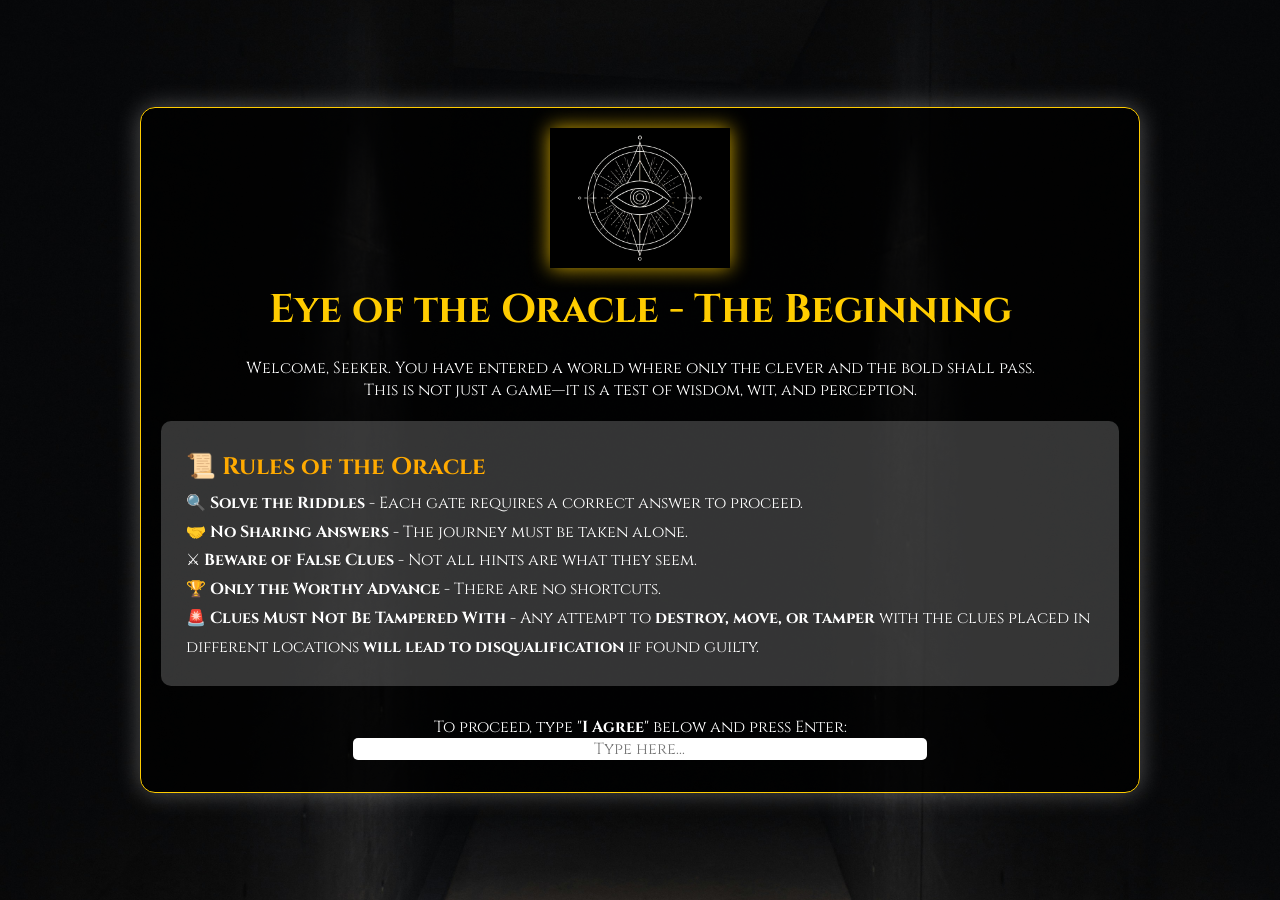
<file: index.html>
<!DOCTYPE html>
<html lang="en">
<head>
    <meta charset="UTF-8">
    <meta name="viewport" content="width=device-width, initial-scale=1.0">
    <title>Eye of the Oracle - The Beginning</title>
    <link rel="stylesheet" href="styles.css">
    <style>
        body {
            font-family: 'Poppins', sans-serif;
            text-align: center;
            background: url('charlesdeluvio-pcZvxrAyYoQ-unsplash.jpg') no-repeat center center fixed;
            background-size: cover;
            color: #ffffff;
            padding: 20px;
            margin: 0;
        }
        #container {
            width: 90%;
            max-width: 1000px;
            margin: auto;
            background: rgba(0, 0, 0, 0.8);
            padding: 20px;
            border-radius: 15px;
            box-shadow: 0 0 25px rgba(255, 255, 255, 0.3);
        }
        h1 { font-size: 2.5em;
            margin-bottom: 20px;
            color: #ffcc00;
        }
        h2 {
            color: #ffaa00;
        }
        .rules {
            text-align: left;
            background: rgba(255, 255, 255, 0.2);
            padding: 25px;
            border-radius: 10px;
            margin-top: 20px;
            line-height: 1.8;
        }
        ul {
            list-style: none;
            padding: 0;
        }
        li { font-size: 1em;
        }
        .input-container {
            margin-top: 30px;
        }
        #agreeInput { font-size: 1em;
            width: 60%;
            text-align: center;
            border-radius: 5px;
            border: none;
            outline: none;
        }
        .start-button { font-size: 1.1em;
            padding: 12px 25px;
            border: none;
            border-radius: 8px;
            cursor: pointer;
            margin-top: 20px;
            transition: 0.3s;
            display: none;
        }
        .start-button:hover {
            background: #ffaa00;
            transform: scale(1.05);
        }
        .warning {
            color: red;
            margin-top: 12px;
            font-size: 1em;
        }
        .logo {
            width: 180px;
            height: auto;
            margin-bottom: 15px;
        }
    </style>
</head>
<body>
    <div id="container">
        <img src="Orbis Arcane.png" alt="Orbis Arcana Logo" class="logo">
        <h1>Eye of the Oracle - The Beginning</h1>
        <p>Welcome, Seeker. You have entered a world where only the clever and the bold shall pass.</p>
        <p>This is not just a game—it is a test of wisdom, wit, and perception.</p>

        <div class="rules">
            <h2>📜 Rules of the Oracle</h2>
            <ul>
                <li>🔍 <b>Solve the Riddles</b> - Each gate requires a correct answer to proceed.</li>
                <li>🤝 <b>No Sharing Answers</b> - The journey must be taken alone.</li>
                <li>⚔ <b>Beware of False Clues</b> - Not all hints are what they seem.</li>
                <li>🏆 <b>Only the Worthy Advance</b> - There are no shortcuts.</li>
                <li>🚨 <b>Clues Must Not Be Tampered With</b> - Any attempt to <b>destroy, move, or tamper</b> with the clues placed in different locations <b>will lead to disqualification</b> if found guilty.</li>
            </ul>
        </div>

        <div class="input-container">
            <p>To proceed, type "<b>I Agree</b>" below and press Enter:</p>
            <input type="text" id="agreeInput" placeholder="Type here..." oninput="checkAgreement()">
            <p class="warning" id="warningText"></p>
        </div>

        <button class="start-button" id="startGame">🔑 Begin Your Journey</button>
    </div>

    <script>
        function checkAgreement() {
            const input = document.getElementById("agreeInput").value.trim().toLowerCase();
            const button = document.getElementById("startGame");
            const warningText = document.getElementById("warningText");

            if (input === "i agree") {
                button.style.display = "block";
                warningText.innerText = "";
            } else {
                button.style.display = "none";
                warningText.innerText = "You must type 'I Agree' exactly to continue.";
            }
        }

        document.getElementById("startGame").addEventListener("click", function() {
            localStorage.setItem("hasAgreed", "true");
            window.location.href = "register.html";
        });
    </script>
    <audio id="bg-audio" autoplay loop>
  <source src="sounds/thrill-bg.mp3" type="audio/mpeg">
  Your browser does not support the audio element.
</audio>

<script>
  // Ensure the audio plays after a user interaction (bypasses Chrome autoplay block)
  document.addEventListener('click', function () {
    const audio = document.getElementById('bg-audio');
    if (audio.paused) {
      audio.play().catch((e) => console.log('Autoplay blocked:', e));
    }
  });
</script>
</body>
</html>
</file>
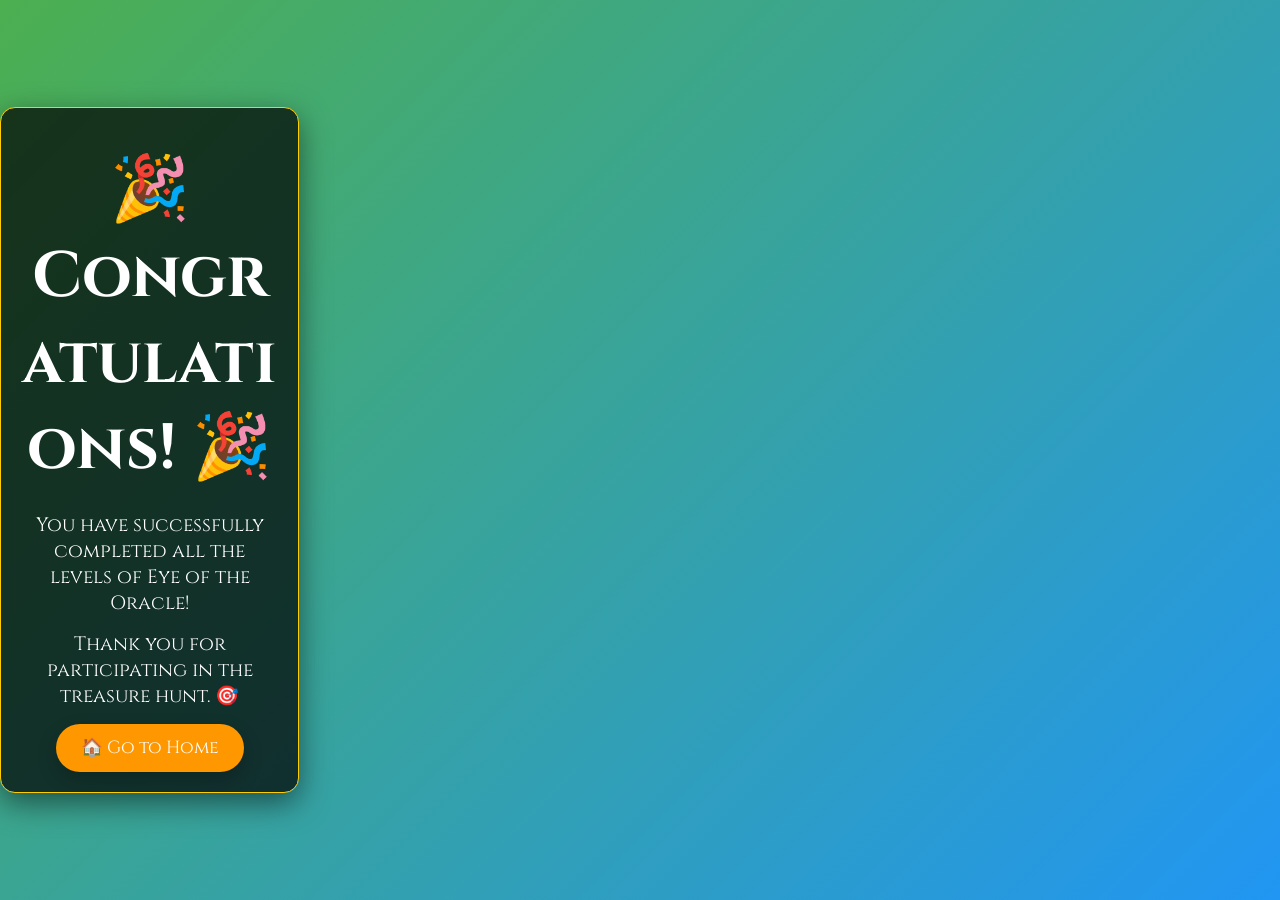
<file: congratulations.html>
<!DOCTYPE html>
<html lang="en">
<head>
    <meta charset="UTF-8">
    <meta name="viewport" content="width=device-width, initial-scale=1.0">
    <title>Congratulations!</title>
    <link rel="stylesheet" href="styles.css">
    <style>
        /* ✅ Page Styling */
        body {
            font-family: Arial, sans-serif;
            margin: 0;
            padding: 0;
            height: 100vh;
            display: flex;
            justify-content: center;
            align-items: center;
            background: linear-gradient(135deg, #4CAF50, #2196F3);
            color: white;
            overflow: hidden; /* Prevent scrolling */
            box-sizing: border-box;
        }

        #container {
            text-align: center;
            z-index: 2;
            padding: 20px;
            background: rgba(0, 0, 0, 0.7);
            border-radius: 15px;
            box-shadow: 0 10px 30px rgba(0, 0, 0, 0.5);
            animation: fadeIn 1.5s ease-in-out;
            max-width: 90%; /* Adjusted for small screens */
            overflow: hidden; /* Prevent text overflow */
            word-wrap: break-word; /* Ensure long text wraps */
        }

        h1 {
            font-size: 4rem; /* Fixed font size */
            margin: 20px 0;
            animation: bounce 1.5s ease infinite alternate;
            white-space: normal;
            overflow: hidden;
            text-overflow: ellipsis;
        }

        p {
            font-size: 1.2rem;
            margin: 15px 0;
        }

        .btn {
            display: inline-block;
            padding: 12px 25px;
            font-size: 1.1rem;
            color: white;
            background: #ff9800;
            text-decoration: none;
            border-radius: 25px;
            transition: 0.3s;
            box-shadow: 0 8px 20px rgba(0, 0, 0, 0.2);
        }

        .btn:hover {
            background: #f57c00;
            transform: scale(1.1);
        }

        /* ✅ Animations */
        @keyframes fadeIn {
            from {
                opacity: 0;
                transform: translateY(-50px);
            }
            to {
                opacity: 1;
                transform: translateY(0);
            }
        }

        @keyframes bounce {
            from {
                transform: translateY(0);
            }
            to {
                transform: translateY(-15px);
            }
        }

        /* ✅ Mobile-Friendly Design */
        @media (max-width: 768px) {
            h1 {
                font-size: 3.5rem;  /* Adjusted for mobile */
                margin: 10px 0;
            }

            p {
                font-size: 1rem;
            }

            .btn {
                font-size: 1rem;
                padding: 10px 20px;
            }
        }

        /* ✅ Portrait Mobile Adjustments */
        @media (max-width: 480px) {
            h1 {
                font-size: 3rem;  /* Smaller font size for portrait screens */
                margin: 10px 0;
            }

            p {
                font-size: 0.9rem;
            }

            .btn {
                font-size: 0.9rem;
                padding: 8px 18px;
            }
        }
    </style>
</head>
<body>

<div id="container">
    <h1>🎉 Congratulations! 🎉</h1>
    <p>You have successfully completed all the levels of Eye of the Oracle!</p>
    <p>Thank you for participating in the treasure hunt. 🎯</p>
    <a href="index.html" class="btn">🏠 Go to Home</a>
</div>

<script>
    // ✅ Create confetti effect
    function createConfetti() {
        const confettiCount = 120;
        const container = document.body;

        for (let i = 0; i < confettiCount; i++) {
            const confetti = document.createElement("div");
            confetti.classList.add("confetti");
            confetti.style.left = `${Math.random() * 100}vw`;
            confetti.style.animationDuration = `${Math.random() * 3 + 2}s`;
            confetti.style.animationDelay = `${Math.random()}s`;
            confetti.style.width = `${Math.random() * 10 + 5}px`;
            confetti.style.height = `${Math.random() * 10 + 5}px`;
            container.appendChild(confetti);

            // Remove confetti after animation ends
            setTimeout(() => confetti.remove(), 6000);
        }
    }

    // ✅ Trigger confetti on load
    window.onload = createConfetti;
</script>

</body>
</html>
</file>
<file: styles.css>
@import url('https://fonts.googleapis.com/css2?family=Cinzel:wght@400;700&family=Spectral:wght@300;500&display=swap');

* {
    margin: 0;
    padding: 0;
    box-sizing: border-box;
    font-family: 'Cinzel', serif;
}

/* 🔮 BACKGROUND */
body {
    background: url('charlesdeluvio-pcZvxrAyYoQ-unsplash.jpg') no-repeat center center fixed;
    background-size: cover;
    color: #e0e0e0;
    text-align: center;
    display: flex;
    align-items: center;
    justify-content: center;
    height: 100vh;
}

/* 🔹 MAIN CONTAINER */
#container {
    background: rgba(20, 20, 20, 0.9);
    padding: 30px;
    border-radius: 10px;
    width: 350px;
    box-shadow: 0 0 15px rgba(255, 204, 0, 0.3);
    border: 1px solid #ffcc00;
}

/* 🔥 BUTTON STYLES (Matches Register Page) */
.styled-button, .submit-button, .toggle-button {
    background: #222;
    color: #ffcc00;
    border: 1px solid #ffcc00;
    padding: 10px;
    font-size: 16px;
    cursor: pointer;
    border-radius: 8px;
    transition: all 0.3s ease-in-out;
    width: 100%;
    margin-top: 10px;
}

.styled-button:hover, .submit-button:hover, .toggle-button:hover {
    background: #ffcc00;
    color: black;
}

/* 🔹 INPUT FIELDS */
.input-field {
    width: 80%;
    padding: 10px;
    margin: 10px 0;
    border: 2px solid #ffcc00;
    border-radius: 8px;
    font-size: 16px;
    background: rgba(30, 30, 30, 0.9);
    color: #ffcc00;
    text-align: center;
}

/* 🔹 LOGO */
.logo {
    width: 100px;
    margin: 0 auto 15px auto;
    display: block;
    filter: drop-shadow(0px 0px 10px rgba(255, 204, 0, 0.8));
}

/* 🔹 PAGE TITLE */
.title {
    color: #ffcc00;
    font-size: 20px;
    font-weight: 700;
    margin-bottom: 15px;
}

/* 🔹 LEADERBOARD & ANNOUNCEMENTS */
#leaderboard, #announcements {
    margin-top: 15px;
    background: rgba(0, 0, 0, 0.8);
    padding: 12px;
    border-radius: 5px;
    text-align: left;
    display: none;
    box-shadow: 0 0 12px rgba(255, 204, 0, 0.3);
}

#leaderboard ol {
    list-style-type: decimal;
    padding-left: 20px;
}

#leaderboard li {
    font-size: 14px;
    padding: 5px 0;
}

/* 🔹 HIDE ANNOUNCEMENTS & LEADERBOARD INITIALLY */
.hidden {
    display: block;
}

#announcements {
    display: block !important;
    color: white; /* Adjust color if needed */
}
</file>
